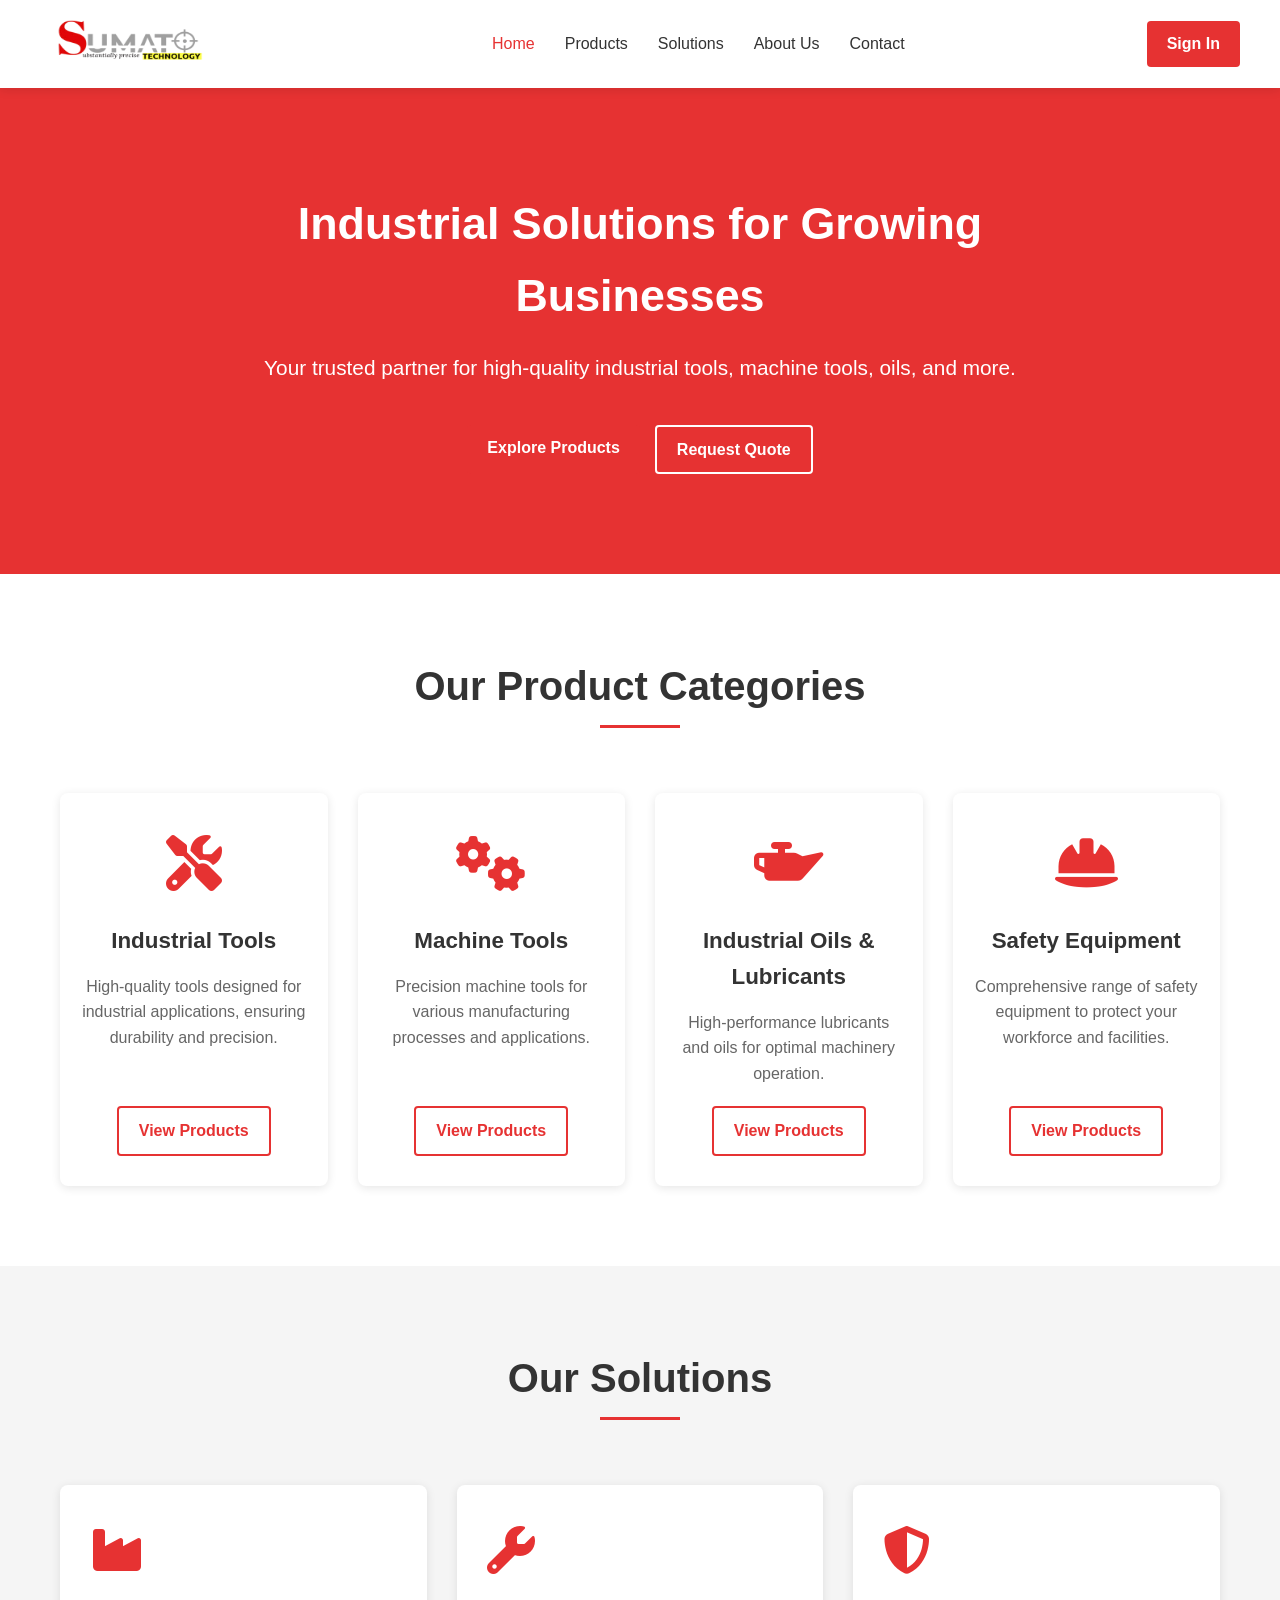
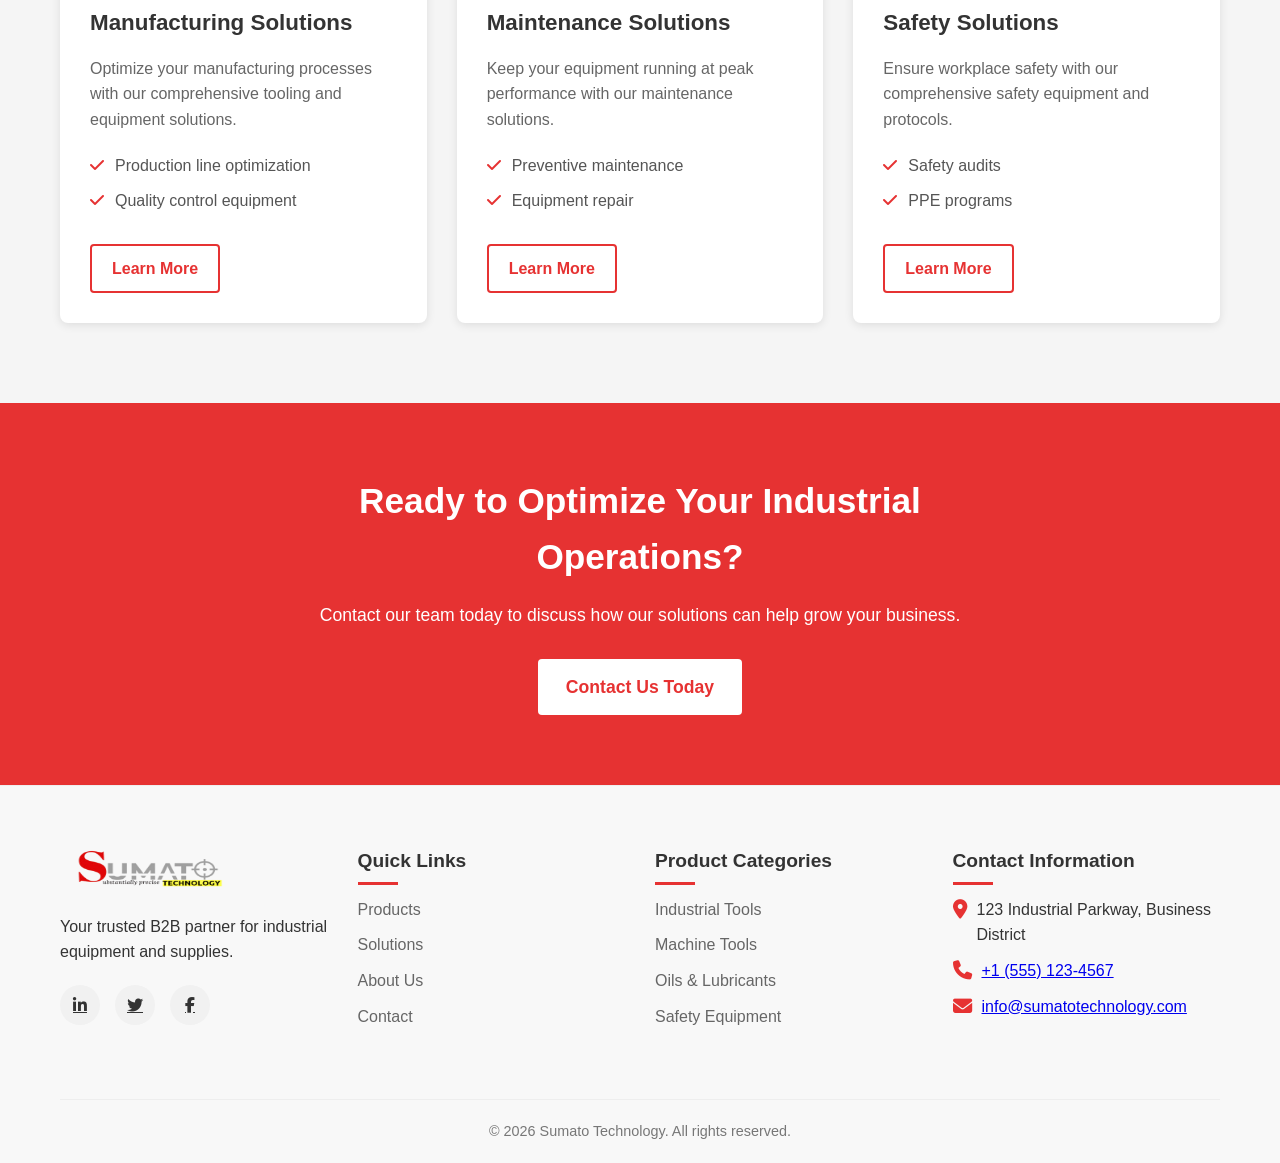
<file: index.html>
<!DOCTYPE html>
<html lang="en">
<head>
  <meta charset="UTF-8">
  <meta name="viewport" content="width=device-width, initial-scale=1.0">
  <meta http-equiv="X-UA-Compatible" content="IE=edge">
  <title>Sumato Technology - Industrial Solutions for Growing Businesses</title>
  <meta name="description" content="Your trusted partner for high-quality industrial tools, machine tools, oils, and more.">
  <meta name="theme-color" content="#e63232">
  <!-- Security headers -->
  <meta http-equiv="Content-Security-Policy" content="default-src 'self'; script-src 'self' 'unsafe-inline' 'unsafe-eval' https://www.gstatic.com https://apis.google.com; style-src 'self' 'unsafe-inline' https://fonts.googleapis.com https://cdnjs.cloudflare.com; font-src 'self' https://fonts.gstatic.com https://cdnjs.cloudflare.com; img-src 'self' data: https://www.gstatic.com https://*.googleapis.com; connect-src 'self' https://*.onrender.com https://*.netlify.app https://*.googleapis.com https://*.firebase.com https://*.firebaseio.com https://identitytoolkit.googleapis.com; frame-src 'self' https://www.google.com https://*.firebaseapp.com;">
  <meta http-equiv="X-Content-Type-Options" content="nosniff">
  <meta http-equiv="X-Frame-Options" content="DENY">
  <meta http-equiv="Referrer-Policy" content="strict-origin-when-cross-origin">
  <!-- Favicon -->
  <link rel="icon" type="image/x-icon" href="assets/favicon.ico">
  <link rel="apple-touch-icon" href="assets/apple-touch-icon.png">
  <!-- Google Fonts -->
  <link rel="preconnect" href="https://fonts.googleapis.com">
  <link rel="preconnect" href="https://fonts.gstatic.com" crossorigin>
  <link href="https://fonts.googleapis.com/css2?family=Roboto:wght@300;400;500;700&display=swap" rel="stylesheet">
  <!-- Font Awesome Icons -->
  <link rel="stylesheet" href="https://cdnjs.cloudflare.com/ajax/libs/font-awesome/6.4.0/css/all.min.css" integrity="sha512-iecdLmaskl7CVkqkXNQ/ZH/XLlvWZOJyj7Yy7tcenmpD1ypASozpmT/E0iPtmFIB46ZmdtAc9eNBvH0H/ZpiBw==" crossorigin="anonymous" referrerpolicy="no-referrer">
  <!-- CSS Files -->
  <link rel="stylesheet" href="css/common.css">
  <link rel="stylesheet" href="css/home.css">
</head>
<body>
  <!-- Header -->
  <header>
    <div class="container header-container">
      <div class="logo">
        <a href="index.html">
          <img src="assets/logo.png" alt="Sumato Technology Logo" width="180" height="50">
        </a>
      </div>
      
      <nav aria-label="Main navigation">
        <ul>
          <li><a href="index.html" class="active" aria-current="page">Home</a></li>
          <li><a href="products.html">Products</a></li>
          <li><a href="solutions.html">Solutions</a></li>
          <li><a href="about.html">About Us</a></li>
          <li><a href="contact.html">Contact</a></li>
        </ul>
      </nav>
      
      <a href="login.html" class="btn btn-primary">Sign In</a>
      
      <!-- Mobile Menu Toggle Button (Hidden on Desktop) -->
      <button class="mobile-menu-toggle" aria-label="Toggle mobile menu" aria-expanded="false" aria-controls="mobile-menu">
        <span></span>
        <span></span>
        <span></span>
      </button>
    </div>
    
    <!-- Mobile Menu (Hidden by Default) -->
    <div class="mobile-menu" id="mobile-menu" aria-labelledby="mobile-menu-toggle">
      <ul>
        <li><a href="index.html" class="active" aria-current="page">Home</a></li>
        <li><a href="products.html">Products</a></li>
        <li><a href="solutions.html">Solutions</a></li>
        <li><a href="about.html">About Us</a></li>
        <li><a href="contact.html">Contact</a></li>
        <li><a href="login.html" class="mobile-sign-in">Sign In</a></li>
      </ul>
    </div>
  </header>

  <!-- Hero Section -->
  <section class="home-hero">
    <div class="container">
      <div class="home-hero-content">
        <h1 class="animate-on-scroll">Industrial Solutions for Growing Businesses</h1>
        <p class="animate-on-scroll">Your trusted partner for high-quality industrial tools, machine tools, oils, and more.</p>
        <div class="hero-buttons animate-on-scroll">
          <a href="products.html" class="btn btn-primary">Explore Products</a>
          <a href="contact.html" class="btn btn-outline">Request Quote</a>
        </div>
      </div>
    </div>
  </section>

  <!-- Product Categories Section -->
  <section class="product-categories">
    <div class="container">
      <div class="section-header">
        <h2>Our Product Categories</h2>
      </div>
      
      <div class="categories-grid">
        <div class="category-card animate-on-scroll">
          <div class="category-icon">
            <i class="fas fa-tools"></i>
          </div>
          <h3>Industrial Tools</h3>
          <p>High-quality tools designed for industrial applications, ensuring durability and precision.</p>
          <a href="products.html#industrial-tools" class="btn btn-outline">View Products</a>
        </div>
        
        <div class="category-card animate-on-scroll">
          <div class="category-icon">
            <i class="fas fa-cogs"></i>
          </div>
          <h3>Machine Tools</h3>
          <p>Precision machine tools for various manufacturing processes and applications.</p>
          <a href="products.html#machine-tools" class="btn btn-outline">View Products</a>
        </div>
        
        <div class="category-card animate-on-scroll">
          <div class="category-icon">
            <i class="fas fa-oil-can"></i>
          </div>
          <h3>Industrial Oils & Lubricants</h3>
          <p>High-performance lubricants and oils for optimal machinery operation.</p>
          <a href="products.html#industrial-oils" class="btn btn-outline">View Products</a>
        </div>
        
        <div class="category-card animate-on-scroll">
          <div class="category-icon">
            <i class="fas fa-hard-hat"></i>
          </div>
          <h3>Safety Equipment</h3>
          <p>Comprehensive range of safety equipment to protect your workforce and facilities.</p>
          <a href="products.html#safety-equipment" class="btn btn-outline">View Products</a>
        </div>
      </div>
    </div>
  </section>

  <!-- Solutions Section -->
  <section class="solutions-section">
    <div class="container">
      <div class="section-header">
        <h2>Our Solutions</h2>
      </div>
      
      <div class="solutions-grid">
        <div class="solution-card animate-on-scroll">
          <div class="solution-icon">
            <i class="fas fa-industry"></i>
          </div>
          <h3>Manufacturing Solutions</h3>
          <p>Optimize your manufacturing processes with our comprehensive tooling and equipment solutions.</p>
          <ul class="solution-features">
            <li>Production line optimization</li>
            <li>Quality control equipment</li>
          </ul>
          <a href="solutions.html#manufacturing" class="btn btn-outline">Learn More</a>
        </div>
        
        <div class="solution-card animate-on-scroll">
          <div class="solution-icon">
            <i class="fas fa-wrench"></i>
          </div>
          <h3>Maintenance Solutions</h3>
          <p>Keep your equipment running at peak performance with our maintenance solutions.</p>
          <ul class="solution-features">
            <li>Preventive maintenance</li>
            <li>Equipment repair</li>
          </ul>
          <a href="solutions.html#maintenance" class="btn btn-outline">Learn More</a>
        </div>
        
        <div class="solution-card animate-on-scroll">
          <div class="solution-icon">
            <i class="fas fa-shield-alt"></i>
          </div>
          <h3>Safety Solutions</h3>
          <p>Ensure workplace safety with our comprehensive safety equipment and protocols.</p>
          <ul class="solution-features">
            <li>Safety audits</li>
            <li>PPE programs</li>
          </ul>
          <a href="solutions.html#safety" class="btn btn-outline">Learn More</a>
        </div>
      </div>
    </div>
  </section>

  <!-- Call to Action Section -->
  <section class="cta-section">
    <div class="container">
      <div class="cta-content">
        <h2>Ready to Optimize Your Industrial Operations?</h2>
        <p>Contact our team today to discuss how our solutions can help grow your business.</p>
        <a href="contact.html" class="cta-button">Contact Us Today</a>
      </div>
    </div>
  </section>

  <!-- Footer -->
  <footer>
    <div class="container">
      <div class="footer-container">
        <div class="footer-logo">
          <img src="assets/logo.png" alt="Sumato Technology Logo" width="180" height="50">
          <p>Your trusted B2B partner for industrial equipment and supplies.</p>
          <div class="social-icons">
            <a href="#" aria-label="LinkedIn"><i class="fab fa-linkedin-in" aria-hidden="true"></i></a>
            <a href="#" aria-label="Twitter"><i class="fab fa-twitter" aria-hidden="true"></i></a>
            <a href="#" aria-label="Facebook"><i class="fab fa-facebook-f" aria-hidden="true"></i></a>
          </div>
        </div>
        
        <div class="footer-columns">
          <h3>Quick Links</h3>
          <ul>
            <li><a href="products.html">Products</a></li>
            <li><a href="solutions.html">Solutions</a></li>
            <li><a href="about.html">About Us</a></li>
            <li><a href="contact.html">Contact</a></li>
          </ul>
        </div>
        
        <div class="footer-columns">
          <h3>Product Categories</h3>
          <ul>
            <li><a href="products.html#industrial-tools">Industrial Tools</a></li>
            <li><a href="products.html#machine-tools">Machine Tools</a></li>
            <li><a href="products.html#oils-lubricants">Oils & Lubricants</a></li>
            <li><a href="products.html#safety-equipment">Safety Equipment</a></li>
          </ul>
        </div>
        
        <div class="footer-columns">
          <h3>Contact Information</h3>
          <div class="contact-info">
            <i class="fas fa-map-marker-alt" aria-hidden="true"></i>
            <p>123 Industrial Parkway, Business District</p>
          </div>
          <div class="contact-info">
            <i class="fas fa-phone" aria-hidden="true"></i>
            <p><a href="tel:+15551234567">+1 (555) 123-4567</a></p>
          </div>
          <div class="contact-info">
            <i class="fas fa-envelope" aria-hidden="true"></i>
            <p><a href="mailto:info@sumatotechnology.com">info@sumatotechnology.com</a></p>
          </div>
        </div>
      </div>
      
      <div class="copyright">
        <p>&copy; <span id="currentYear">2023</span> Sumato Technology. All rights reserved.</p>
      </div>
    </div>
  </footer>

  <!-- JavaScript Files -->
  <script src="js/config.js" defer></script>
  <script src="js/api.js" defer></script>
  <script src="js/main.js" defer></script>
  <script src="js/test-connection.js" defer></script>
  <script>
    // Update copyright year
    document.getElementById('currentYear').textContent = new Date().getFullYear();
  </script>
</body>
</html>
</file>
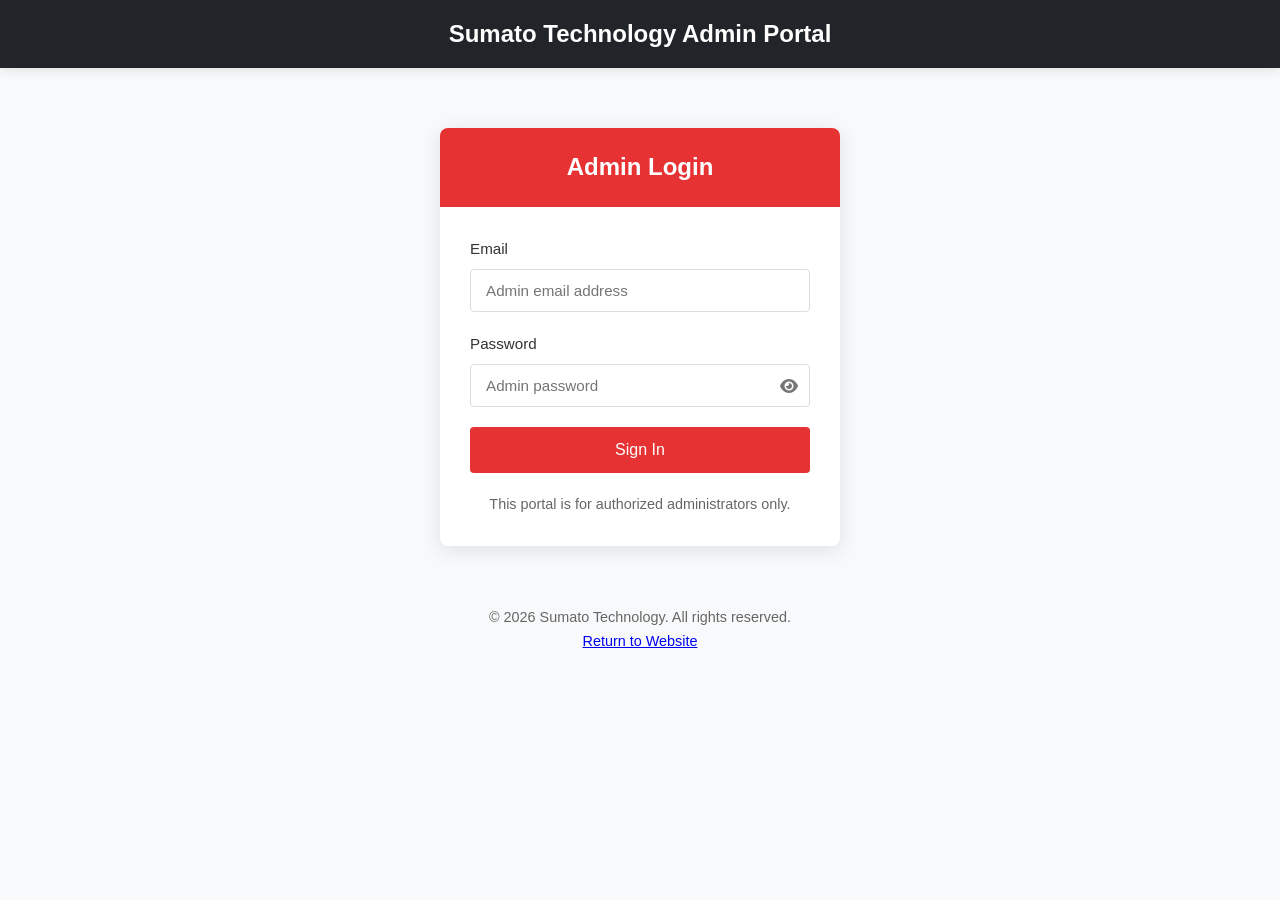
<file: admin-login.html>
<!DOCTYPE html>
<html lang="en">
<head>
  <meta charset="UTF-8">
  <meta name="viewport" content="width=device-width, initial-scale=1.0">
  <meta http-equiv="X-UA-Compatible" content="IE=edge">
  <title>Admin Login - Sumato Technology</title>
  <meta name="description" content="Admin login for Sumato Technology.">
  <meta name="theme-color" content="#e63232">
  <!-- Security headers -->
  <meta http-equiv="Content-Security-Policy" content="default-src 'self'; script-src 'self' 'unsafe-inline' 'unsafe-eval' https://www.gstatic.com https://apis.google.com; style-src 'self' 'unsafe-inline' https://fonts.googleapis.com https://cdnjs.cloudflare.com; font-src 'self' https://fonts.gstatic.com https://cdnjs.cloudflare.com; img-src 'self' data: https://www.gstatic.com https://*.googleapis.com; connect-src 'self' https://*.onrender.com https://*.netlify.app https://*.googleapis.com https://*.firebase.com https://*.firebaseio.com https://identitytoolkit.googleapis.com; frame-src 'self' https://www.google.com https://*.firebaseapp.com;">
  <meta http-equiv="X-Content-Type-Options" content="nosniff">
  <meta http-equiv="X-Frame-Options" content="DENY">
  <meta http-equiv="Referrer-Policy" content="strict-origin-when-cross-origin">
  <!-- Favicon -->
  <link rel="icon" type="image/x-icon" href="assets/favicon.ico">
  <link rel="apple-touch-icon" href="assets/apple-touch-icon.png">
  <!-- Google Fonts -->
  <link rel="preconnect" href="https://fonts.googleapis.com">
  <link rel="preconnect" href="https://fonts.gstatic.com" crossorigin>
  <link href="https://fonts.googleapis.com/css2?family=Roboto:wght@300;400;500;700&display=swap" rel="stylesheet">
  <!-- Font Awesome Icons -->
  <link rel="stylesheet" href="https://cdnjs.cloudflare.com/ajax/libs/font-awesome/6.4.0/css/all.min.css" integrity="sha512-iecdLmaskl7CVkqkXNQ/ZH/XLlvWZOJyj7Yy7tcenmpD1ypASozpmT/E0iPtmFIB46ZmdtAc9eNBvH0H/ZpiBw==" crossorigin="anonymous" referrerpolicy="no-referrer">
  <!-- CSS Files -->
  <link rel="stylesheet" href="css/common.css">
  <link rel="stylesheet" href="css/auth.css">
  <style>
    /* Admin login specific styles */
    .admin-login {
      background-color: #F8F9FA;
    }
    
    .admin-header {
      background-color: #212529;
      padding: 15px 0;
      text-align: center;
    }
    
    .admin-header h1 {
      color: white;
      margin: 0;
      font-size: 1.5rem;
    }
    
    .admin-container {
      max-width: 400px;
      margin: 60px auto;
      background-color: white;
      box-shadow: 0 4px 20px rgba(0,0,0,0.1);
      border-radius: 8px;
      overflow: hidden;
    }
    
    .admin-form-header {
      background-color: #e63232;
      color: white;
      padding: 20px;
      text-align: center;
    }
    
    .admin-form-header h2 {
      margin: 0;
      font-size: 1.5rem;
    }
    
    .admin-form {
      padding: 30px;
    }
    
    .admin-note {
      margin-top: 20px;
      text-align: center;
      font-size: 0.9rem;
      color: #666;
    }
    
    .admin-footer {
      text-align: center;
      margin-top: 40px;
      margin-bottom: 40px;
      font-size: 0.9rem;
      color: #666;
    }
  </style>
</head>
<body class="admin-login">
  <header class="admin-header">
    <div class="container">
      <h1>Sumato Technology Admin Portal</h1>
    </div>
  </header>

  <div class="admin-container">
    <div class="admin-form-header">
      <h2>Admin Login</h2>
    </div>
    
    <div class="admin-form">
      <form id="admin-login-form">
        <div class="form-group">
          <label for="email" class="form-label">Email</label>
          <input type="email" id="email" name="email" class="form-control" required placeholder="Admin email address" autocomplete="email" aria-describedby="email-validation">
          <div id="email-validation" class="validation-message" aria-live="polite"></div>
        </div>
        
        <div class="form-group">
          <label for="password" class="form-label">Password</label>
          <div class="password-input-wrapper">
            <input type="password" id="password" name="password" class="form-control" required placeholder="Admin password" autocomplete="current-password" aria-describedby="password-validation">
            <button type="button" id="toggle-password" class="toggle-password" aria-label="Toggle password visibility">
              <i class="fas fa-eye" aria-hidden="true"></i>
            </button>
          </div>
          <div id="password-validation" class="validation-message" aria-live="polite"></div>
        </div>
        
        <button type="submit" class="auth-submit">Sign In</button>
      </form>
      
      <div class="admin-note">
        <p>This portal is for authorized administrators only.</p>
      </div>
    </div>
  </div>
  
  <div class="admin-footer">
    <p>&copy; <span id="currentYear">2023</span> Sumato Technology. All rights reserved.</p>
    <p><a href="index.html">Return to Website</a></p>
  </div>

  <!-- JavaScript Files -->
  <script src="js/config.js" defer></script>
  <script src="js/api.js" defer></script>
  <script>
    // Update copyright year
    document.getElementById('currentYear').textContent = new Date().getFullYear();
    
    // Setup password toggle
    document.addEventListener('DOMContentLoaded', function() {
      const togglePassword = document.getElementById('toggle-password');
      const passwordInput = document.getElementById('password');
      
      if (togglePassword && passwordInput) {
        togglePassword.addEventListener('click', function() {
          const type = passwordInput.getAttribute('type') === 'password' ? 'text' : 'password';
          passwordInput.setAttribute('type', type);
          
          // Update icon
          const icon = togglePassword.querySelector('i');
          icon.classList.toggle('fa-eye');
          icon.classList.toggle('fa-eye-slash');
        });
      }
      
      // Handle form submission
      const adminLoginForm = document.getElementById('admin-login-form');
      
      if (adminLoginForm) {
        adminLoginForm.addEventListener('submit', async function(event) {
          event.preventDefault();
          
          try {
            // Get form data
            const email = document.getElementById('email').value;
            const password = document.getElementById('password').value;
            
            // Validate email
            if (!validateEmail(email)) {
              showValidationMessage('email-validation', 'Please enter a valid email address');
              return;
            }
            
            // Validate password
            if (!password) {
              showValidationMessage('password-validation', 'Password is required');
              return;
            }
            
            // Show loading state
            const submitButton = adminLoginForm.querySelector('button[type="submit"]');
            const originalText = submitButton.textContent;
            submitButton.textContent = 'Signing In...';
            submitButton.disabled = true;
            
            // Call admin login API
            try {
              const response = await adminAPI.login({ email, password });
              
              if (response.success) {
                // Store admin token
                localStorage.setItem('adminToken', response.token);
                
                // Show success message
                showMessage('Login successful! Redirecting to admin dashboard...', 'success');
                
                // Redirect to admin dashboard
                setTimeout(() => {
                  window.location.href = 'admin-dashboard.html';
                }, 1500);
              } else {
                throw new Error(response.message || 'Login failed');
              }
            } catch (error) {
              console.error('Admin login error:', error);
              showMessage(error.message || 'Invalid credentials', 'error');
              submitButton.textContent = originalText;
              submitButton.disabled = false;
            }
          } catch (error) {
            console.error('Form submission error:', error);
            showMessage('An unexpected error occurred', 'error');
          }
        });
      }
    });
    
    // Email validation
    function validateEmail(email) {
      const emailRegex = /^[^\s@]+@[^\s@]+\.[^\s@]+$/;
      return emailRegex.test(email);
    }
    
    // Show validation message
    function showValidationMessage(elementId, message) {
      const element = document.getElementById(elementId);
      if (element) {
        element.textContent = message;
        element.classList.add('error');
      }
    }
    
    // Show message
    function showMessage(message, type = 'info') {
      // Create message element if it doesn't exist
      let messageElement = document.querySelector('.message-container');
      
      if (!messageElement) {
        messageElement = document.createElement('div');
        messageElement.className = 'message-container';
        document.body.appendChild(messageElement);
      }
      
      // Create the message
      const messageItem = document.createElement('div');
      messageItem.className = `message ${type}`;
      messageItem.textContent = message;
      
      // Add close button
      const closeButton = document.createElement('button');
      closeButton.className = 'message-close';
      closeButton.innerHTML = '&times;';
      closeButton.addEventListener('click', function() {
        messageItem.remove();
      });
      
      messageItem.appendChild(closeButton);
      messageElement.appendChild(messageItem);
      
      // Auto-remove after a delay
      setTimeout(() => {
        messageItem.classList.add('fade-out');
        setTimeout(() => {
          messageItem.remove();
        }, 300);
      }, 5000);
    }
  </script>
</body>
</html>
</file>
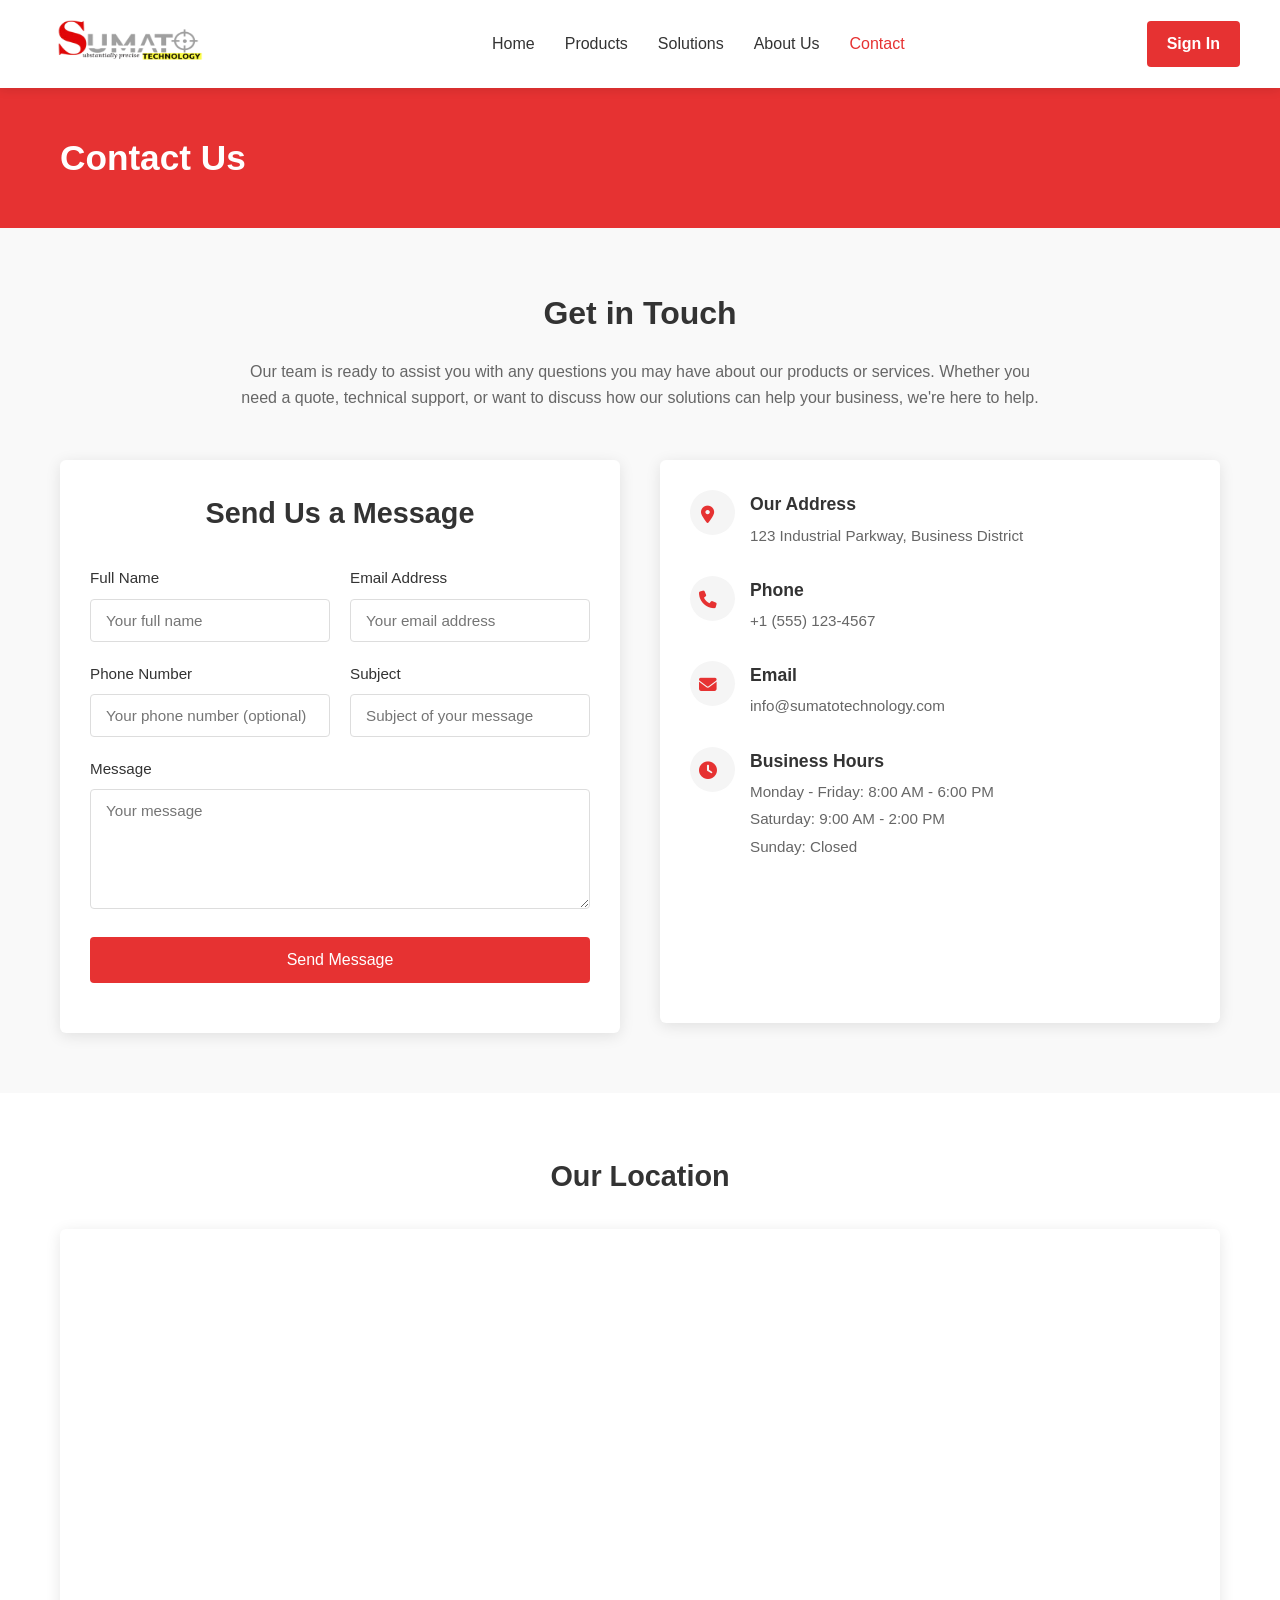
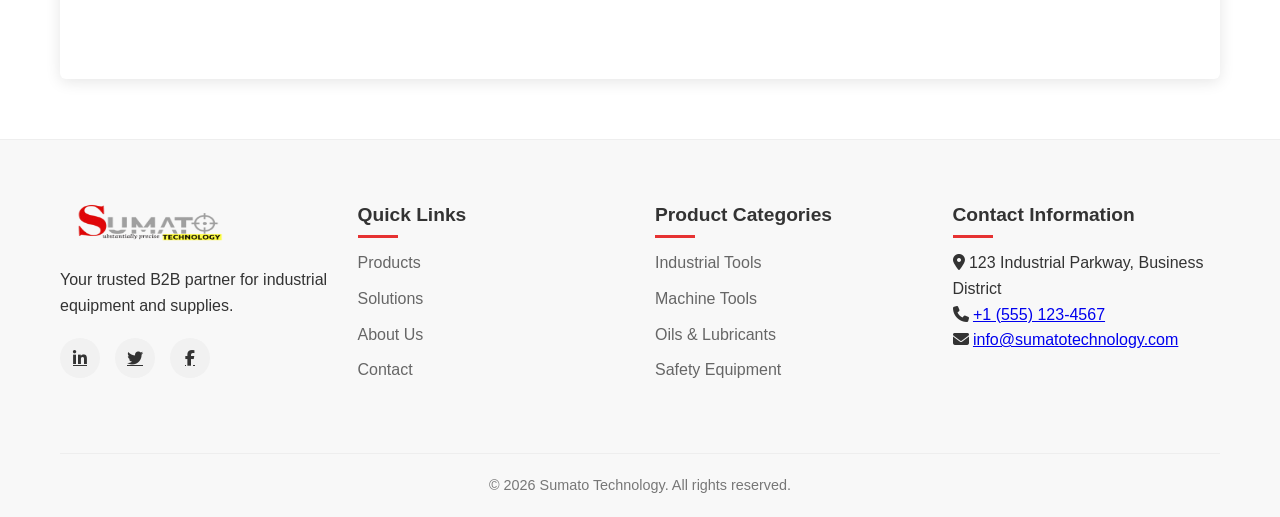
<file: contact.html>
<!DOCTYPE html>
<html lang="en">
<head>
  <meta charset="UTF-8">
  <meta name="viewport" content="width=device-width, initial-scale=1.0">
  <meta http-equiv="X-UA-Compatible" content="IE=edge">
  <meta name="description" content="Get in touch with our team for inquiries, quotes, or support. We'd love to hear from you!">
  <meta name="theme-color" content="#e63232">
  <!-- Security headers -->
  <meta http-equiv="Content-Security-Policy" content="default-src 'self'; script-src 'self' 'unsafe-inline' 'unsafe-eval' https://www.gstatic.com https://apis.google.com; style-src 'self' 'unsafe-inline' https://fonts.googleapis.com https://cdnjs.cloudflare.com; font-src 'self' https://fonts.gstatic.com https://cdnjs.cloudflare.com; img-src 'self' data: https://www.gstatic.com https://*.googleapis.com; connect-src 'self' https://*.onrender.com https://*.netlify.app https://*.googleapis.com https://*.firebase.com https://*.firebaseio.com https://identitytoolkit.googleapis.com; frame-src 'self' https://www.google.com https://*.firebaseapp.com;">
  <meta http-equiv="X-Content-Type-Options" content="nosniff">
  <meta http-equiv="X-Frame-Options" content="DENY">
  <meta http-equiv="Referrer-Policy" content="strict-origin-when-cross-origin">
  <title>Contact Us - Sumato Technology</title>
  <!-- Favicon -->
  <link rel="icon" type="image/x-icon" href="assets/favicon.ico">
  <link rel="apple-touch-icon" href="assets/apple-touch-icon.png">
  <!-- Google Fonts -->
  <link rel="preconnect" href="https://fonts.googleapis.com">
  <link rel="preconnect" href="https://fonts.gstatic.com" crossorigin>
  <link href="https://fonts.googleapis.com/css2?family=Roboto:wght@300;400;500;700&display=swap" rel="stylesheet">
  <!-- Font Awesome Icons -->
  <link rel="stylesheet" href="https://cdnjs.cloudflare.com/ajax/libs/font-awesome/6.4.0/css/all.min.css" integrity="sha512-iecdLmaskl7CVkqkXNQ/ZH/XLlvWZOJyj7Yy7tcenmpD1ypASozpmT/E0iPtmFIB46ZmdtAc9eNBvH0H/ZpiBw==" crossorigin="anonymous" referrerpolicy="no-referrer">
  <!-- CSS Files -->
  <link rel="stylesheet" href="css/common.css">
  <link rel="stylesheet" href="css/contact.css">
</head>
<body>
  <!-- Header -->
  <header>
    <div class="container header-container">
      <div class="logo">
        <a href="index.html">
          <img src="assets/logo.png" alt="Sumato Technology Logo" width="180" height="50">
        </a>
      </div>
      
      <nav aria-label="Main navigation">
        <ul>
          <li><a href="index.html">Home</a></li>
          <li><a href="products.html">Products</a></li>
          <li><a href="solutions.html">Solutions</a></li>
          <li><a href="about.html">About Us</a></li>
          <li><a href="contact.html" class="active" aria-current="page">Contact</a></li>
        </ul>
      </nav>
      
      <a href="login.html" class="btn btn-primary">Sign In</a>
      
      <!-- Mobile Menu Toggle Button (Hidden on Desktop) -->
      <button class="mobile-menu-toggle" aria-label="Toggle mobile menu" aria-expanded="false" aria-controls="mobile-menu">
        <span></span>
        <span></span>
        <span></span>
      </button>
    </div>
    
    <!-- Mobile Menu (Hidden by Default) -->
    <div class="mobile-menu" id="mobile-menu" aria-labelledby="mobile-menu-toggle">
      <ul>
        <li><a href="index.html">Home</a></li>
        <li><a href="products.html">Products</a></li>
        <li><a href="solutions.html">Solutions</a></li>
        <li><a href="about.html">About Us</a></li>
        <li><a href="contact.html" class="active" aria-current="page">Contact</a></li>
        <li><a href="login.html" class="mobile-sign-in">Sign In</a></li>
      </ul>
    </div>
  </header>

  <!-- Hero Section -->
  <section class="hero-section">
    <div class="container">
      <h1>Contact Us</h1>
    </div>
  </section>

  <!-- Contact Section -->
  <section class="contact-section">
    <div class="container">
      <!-- Top Section: Get in Touch -->
      <div class="top-intro">
        <h2>Get in Touch</h2>
        <p>Our team is ready to assist you with any questions you may have about our products or services. Whether you need a quote, technical support, or want to discuss how our solutions can help your business, we're here to help.</p>
      </div>
      
      <div class="contact-wrapper">
        <!-- Left Column: Contact Form -->
        <div class="contact-form-wrap">
          <h2>Send Us a Message</h2>
          <form id="contact-form" autocomplete="on" novalidate>
            <div class="form-row">
              <div class="form-group">
                <label for="fullName">Full Name</label>
                <input type="text" id="fullName" name="fullName" required placeholder="Your full name" autocomplete="name">
              </div>
              
              <div class="form-group">
                <label for="email">Email Address</label>
                <input type="email" id="email" name="email" required placeholder="Your email address" autocomplete="email">
              </div>
            </div>
            
            <div class="form-row">
              <div class="form-group">
                <label for="phone">Phone Number</label>
                <input type="tel" id="phone" name="phone" placeholder="Your phone number (optional)" autocomplete="tel">
              </div>
              
              <div class="form-group">
                <label for="subject">Subject</label>
                <input type="text" id="subject" name="subject" required placeholder="Subject of your message">
              </div>
            </div>
            
            <div class="form-group">
              <label for="message">Message</label>
              <textarea id="message" name="message" rows="5" required placeholder="Your message"></textarea>
            </div>
            
            <div class="form-group">
              <input type="hidden" name="contactToken" value="<?php echo bin2hex(random_bytes(32)); ?>">
              <button type="submit" class="send-message-btn">Send Message</button>
            </div>
          </form>
        </div>
        
        <!-- Right Column: Address Details -->
        <div class="contact-info">
          <div class="contact-details">
            <div class="detail-item">
              <div class="detail-icon">
                <i class="fas fa-map-marker-alt" aria-hidden="true"></i>
              </div>
              <div class="detail-content">
                <h3>Our Address</h3>
                <p>123 Industrial Parkway, Business District</p>
              </div>
            </div>
            
            <div class="detail-item">
              <div class="detail-icon">
                <i class="fas fa-phone" aria-hidden="true"></i>
              </div>
              <div class="detail-content">
                <h3>Phone</h3>
                <p><a href="tel:+15551234567">+1 (555) 123-4567</a></p>
              </div>
            </div>
            
            <div class="detail-item">
              <div class="detail-icon">
                <i class="fas fa-envelope" aria-hidden="true"></i>
              </div>
              <div class="detail-content">
                <h3>Email</h3>
                <p><a href="mailto:info@sumatotechnology.com">info@sumatotechnology.com</a></p>
              </div>
            </div>
            
            <div class="detail-item">
              <div class="detail-icon">
                <i class="fas fa-clock" aria-hidden="true"></i>
              </div>
              <div class="detail-content">
                <h3>Business Hours</h3>
                <p>Monday - Friday: 8:00 AM - 6:00 PM</p>
                <p>Saturday: 9:00 AM - 2:00 PM</p>
                <p>Sunday: Closed</p>
              </div>
            </div>
          </div>
        </div>
      </div>
    </div>
  </section>

  <!-- Map Section -->
  <section class="map-section">
    <div class="container">
      <h2 class="section-title">Our Location</h2>
      <div class="map-container">
        <!-- Placeholder for map iframe - In a real implementation, you would replace this with an actual map embed -->
        <iframe src="https://www.google.com/maps/embed?pb=!1m18!1m12!1m3!1d3963.952912260219!2d3.375295414770757!3d6.5276300952531825!2m3!1f0!2f0!3f0!3m2!1i1024!2i768!4f13.1!3m3!1m2!1s0x0%3A0x0!2zNsKwMzEnMzkuNSJOIDPCsDIyJzMxLjEiRQ!5e0!3m2!1sen!2sng!4v1620825468105!5m2!1sen!2sng" style="border:0;" allowfullscreen="" loading="lazy" title="Google Maps location of Sumato Technology" referrerpolicy="no-referrer-when-downgrade"></iframe>
      </div>
    </div>
  </section>

  <!-- Footer -->
  <footer>
    <div class="container">
      <div class="footer-container">
        <div class="footer-logo">
          <img src="assets/logo.png" alt="Sumato Technology Logo" width="180" height="50">
          <p>Your trusted B2B partner for industrial equipment and supplies.</p>
          <div class="social-icons">
            <a href="#" aria-label="LinkedIn"><i class="fab fa-linkedin-in" aria-hidden="true"></i></a>
            <a href="#" aria-label="Twitter"><i class="fab fa-twitter" aria-hidden="true"></i></a>
            <a href="#" aria-label="Facebook"><i class="fab fa-facebook-f" aria-hidden="true"></i></a>
          </div>
        </div>
        
        <div class="footer-columns">
          <h3>Quick Links</h3>
          <ul>
            <li><a href="products.html">Products</a></li>
            <li><a href="solutions.html">Solutions</a></li>
            <li><a href="about.html">About Us</a></li>
            <li><a href="contact.html">Contact</a></li>
          </ul>
        </div>
        
        <div class="footer-columns">
          <h3>Product Categories</h3>
          <ul>
            <li><a href="products.html#industrial-tools">Industrial Tools</a></li>
            <li><a href="products.html#machine-tools">Machine Tools</a></li>
            <li><a href="products.html#oils-lubricants">Oils & Lubricants</a></li>
            <li><a href="products.html#safety-equipment">Safety Equipment</a></li>
          </ul>
        </div>
        
        <div class="footer-columns">
          <h3>Contact Information</h3>
          <p><i class="fas fa-map-marker-alt" aria-hidden="true"></i> 123 Industrial Parkway, Business District</p>
          <p><i class="fas fa-phone" aria-hidden="true"></i> <a href="tel:+15551234567">+1 (555) 123-4567</a></p>
          <p><i class="fas fa-envelope" aria-hidden="true"></i> <a href="mailto:info@sumatotechnology.com">info@sumatotechnology.com</a></p>
        </div>
      </div>
      
      <div class="copyright">
        <p>&copy; <span id="currentYear">2023</span> Sumato Technology. All rights reserved.</p>
      </div>
    </div>
  </footer>

  <!-- JavaScript Files -->
  <script src="js/main.js" defer></script>
  <script src="js/contact.js" defer></script>
  <script>
    // Update copyright year
    document.getElementById('currentYear').textContent = new Date().getFullYear();
  </script>
</body>
</html>
</file>
<file: css/common.css>
/* Common CSS for Sumato Technology Website */

:root {
  --primary-color: #e63232;
  --secondary-color: #ffffff;
  --text-color: #333333;
  --light-gray: #f5f5f5;
  --medium-gray: #eeeeee;
  --dark-gray: #999999;
  --shadow: 0 2px 10px rgba(0, 0, 0, 0.1);
  --transition: all 0.15s ease;
}

* {
  margin: 0;
  padding: 0;
  box-sizing: border-box;
  font-family: 'Roboto', Arial, sans-serif;
}

body {
  background-color: var(--secondary-color);
  color: var(--text-color);
  line-height: 1.6;
  opacity: 0;
  transition: opacity 0.15s ease;
  animation: fadeIn 0.2s forwards;
}

body.loaded {
  opacity: 1;
}

body.page-transition {
  opacity: 0;
  transition: opacity 0.15s;
}

.container {
  width: 100%;
  max-width: 1200px;
  margin: 0 auto;
  padding: 0 20px;
}

/* Header */
header {
  background-color: var(--secondary-color);
  box-shadow: var(--shadow);
  position: sticky;
  top: 0;
  z-index: 100;
  width: 100%;
}

.header-container {
  display: flex;
  justify-content: space-between;
  align-items: center;
  padding: 15px 0;
}

.logo img {
  height: 50px;
}

/* Navigation */
nav ul {
  display: flex;
  list-style: none;
}

nav ul li {
  margin-left: 30px;
}

nav ul li a {
  text-decoration: none;
  color: var(--text-color);
  font-weight: 500;
  transition: var(--transition);
  padding: 5px 0;
  position: relative;
}

nav ul li a:hover {
  color: var(--primary-color);
}

nav ul li a.active {
  color: var(--primary-color);
}

/* Remove underline animation for active nav items */
nav ul li a.active::after {
  display: none;
}

/* Buttons */
.btn {
  display: inline-block;
  padding: 10px 20px;
  border-radius: 4px;
  text-decoration: none;
  font-weight: 600;
  transition: var(--transition);
  cursor: pointer;
  border: none;
  position: relative;
  overflow: hidden;
}

/* Remove ripple animation effect */
.btn::after {
  display: none;
}

.btn:hover::after, .btn:focus::after {
  display: none;
}

.btn-primary {
  background-color: var(--primary-color);
  color: white;
}

.btn-primary:hover {
  background-color: #d42020;
}

.btn-primary.active {
  background-color: #d42020;
}

/* Standard outline button */
.btn-outline {
  background-color: transparent;
  color: var(--primary-color);
  border: 2px solid var(--primary-color);
}

.btn-outline:hover {
  background-color: var(--primary-color);
  color: white;
}

/* Special styling for buttons in hero section (with red background) */
.hero .btn-outline, 
.home-hero .btn-outline {
  background-color: transparent;
  color: white;
  border: 2px solid white;
}

.hero .btn-outline:hover,
.home-hero .btn-outline:hover {
  background-color: white;
  color: var(--primary-color);
}

/* Mobile Menu */
.mobile-menu-toggle {
  display: none;
  flex-direction: column;
  justify-content: space-between;
  width: 30px;
  height: 21px;
  background: transparent;
  border: none;
  cursor: pointer;
  padding: 0;
  z-index: 110;
}

.mobile-menu-toggle span {
  width: 100%;
  height: 3px;
  background-color: var(--text-color);
  transition: var(--transition);
}

.mobile-menu-toggle.active span:nth-child(1) {
  transform: translateY(9px) rotate(45deg);
}

.mobile-menu-toggle.active span:nth-child(2) {
  opacity: 0;
}

.mobile-menu-toggle.active span:nth-child(3) {
  transform: translateY(-9px) rotate(-45deg);
}

.mobile-menu {
  position: fixed;
  top: 0;
  left: 0;
  width: 100%;
  height: 100%;
  background-color: var(--secondary-color);
  z-index: 100;
  padding: 100px 20px 30px;
  transform: translateX(-100%);
  transition: transform 0.3s ease-in-out;
  overflow-y: auto;
}

.mobile-menu.active {
  transform: translateX(0);
}

.mobile-menu ul {
  list-style: none;
}

.mobile-menu ul li {
  margin-bottom: 20px;
}

.mobile-menu ul li a {
  display: block;
  font-size: 1.3rem;
  color: var(--text-color);
  text-decoration: none;
  padding: 10px 0;
  border-bottom: 1px solid #eee;
  transition: var(--transition);
}

.mobile-menu ul li a.active,
.mobile-menu ul li a:hover {
  color: var(--primary-color);
}

.mobile-sign-in {
  display: inline-block;
  margin-top: 20px;
  padding: 12px 20px;
  background-color: var(--primary-color);
  color: white !important;
  border-radius: 4px;
  text-align: center;
  border-bottom: none !important;
}

body.menu-open {
  overflow: hidden;
}

/* Hero Section */
.hero {
  background-color: var(--primary-color);
  color: white;
  padding: 80px 0;
  position: relative;
  overflow: hidden;
}

.hero-content {
  max-width: 700px;
  margin: 0 auto;
  text-align: center;
}

.hero-content h1 {
  font-size: 2.8rem;
  margin-bottom: 20px;
}

.hero-content p {
  font-size: 1.2rem;
  margin-bottom: 30px;
}

/* Section Headers */
.section-header {
  text-align: center;
  margin-bottom: 60px;
}

.section-header h2 {
  font-size: 2.5rem;
  color: var(--text-color);
  margin-bottom: 15px;
  position: relative;
  display: inline-block;
}

.section-header h2::after {
  content: '';
  position: absolute;
  bottom: -10px;
  left: 50%;
  transform: translateX(-50%);
  width: 80px;
  height: 3px;
  background-color: var(--primary-color);
}

/* Cards */
.card {
  background-color: white;
  border-radius: 8px;
  box-shadow: var(--shadow);
  overflow: hidden;
  transition: var(--transition);
}

/* Remove card hover animation */
.card:hover {
  transform: none;
  box-shadow: var(--shadow);
}

/* Footer */
footer {
  background-color: #f8f8f8;
  padding: 60px 0 20px;
  border-top: 1px solid #eee;
}

.footer-container {
  display: grid;
  grid-template-columns: repeat(4, 1fr);
  gap: 30px;
}

.footer-logo {
  grid-column: 1;
}

.footer-logo img {
  height: 45px;
  margin-bottom: 15px;
}

.footer-columns {
  margin-bottom: 20px;
}

.footer-columns h3 {
  color: var(--text-color);
  font-size: 1.2rem;
  margin-bottom: 20px;
  position: relative;
}

.footer-columns h3::after {
  content: '';
  position: absolute;
  bottom: -8px;
  left: 0;
  width: 40px;
  height: 3px;
  background-color: var(--primary-color);
}

.footer-columns ul {
  list-style: none;
}

.footer-columns ul li {
  margin-bottom: 10px;
}

.footer-columns ul li a {
  text-decoration: none;
  color: #666;
  transition: var(--transition);
}

.footer-columns ul li a:hover {
  color: var(--primary-color);
}

.contact-info {
  margin-bottom: 10px;
  display: flex;
  align-items: flex-start;
}

.contact-info i {
  color: var(--primary-color);
  margin-right: 10px;
  font-size: 1.2rem;
  margin-top: 3px;
}

.copyright {
  text-align: center;
  margin-top: 40px;
  padding-top: 20px;
  border-top: 1px solid #eee;
  color: #777;
  font-size: 0.9rem;
}

/* Social Icons */
.social-icons {
  display: flex;
  gap: 15px;
  margin-top: 20px;
}

.social-icons a {
  display: inline-flex;
  align-items: center;
  justify-content: center;
  width: 40px;
  height: 40px;
  border-radius: 50%;
  background-color: #f1f1f1;
  color: var(--text-color);
  transition: var(--transition);
}

.social-icons a:hover {
  background-color: var(--primary-color);
  color: white;
}

/* Animation Classes */
.animate-on-scroll {
  opacity: 0;
  transform: translateY(15px);
  transition: opacity 0.3s ease, transform 0.3s ease;
}

.animate-on-scroll.visible {
  opacity: 1;
  transform: translateY(0);
}

/* Lazy Loading */
.lazy-load {
  opacity: 0;
  transition: opacity 0.25s ease;
}

.lazy-load.loaded {
  opacity: 1;
}

/* Error Messages */
.error-message {
  color: var(--primary-color);
  font-size: 0.85rem;
  margin-top: 5px;
  animation: fadeIn 0.3s;
}

.form-control.invalid {
  border-color: var(--primary-color);
}

/* Message Alerts */
.message {
  padding: 15px;
  border-radius: 4px;
  margin-bottom: 15px;
  animation: fadeIn 0.2s ease;
}

.message.success {
  background-color: #e8f5e9;
  color: #2e7d32;
  border-left: 4px solid #2e7d32;
}

.message.error {
  background-color: #ffebee;
  color: #c62828;
  border-left: 4px solid #c62828;
}

.message.fade-out {
  animation: fadeOut 0.25s ease forwards;
}

@keyframes fadeIn {
  from { opacity: 0; transform: translateY(-5px); }
  to { opacity: 1; transform: translateY(0); }
}

@keyframes fadeOut {
  from { opacity: 1; transform: translateY(0); }
  to { opacity: 0; transform: translateY(-5px); }
}

/* Media Queries */
@media (max-width: 992px) {
  .mobile-menu-toggle {
    display: flex;
  }
  
  nav {
    display: none;
  }
  
  header .btn-primary {
    display: none;
  }
  
  .header-container {
    justify-content: space-between;
  }
  
  .footer-container {
    grid-template-columns: repeat(2, 1fr);
  }
  
  .footer-logo {
    grid-column: 1 / -1;
    text-align: center;
    margin-bottom: 30px;
  }
  
  .footer-logo .social-icons {
    justify-content: center;
  }
}

@media (max-width: 768px) {
  .hero-content h1 {
    font-size: 2.2rem;
  }
  
  .section-header h2 {
    font-size: 2rem;
  }
}

@media (max-width: 576px) {
  .header-container {
    padding: 15px 0;
  }
  
  .footer-container {
    grid-template-columns: 1fr;
  }
  
  .footer-logo {
    text-align: center;
  }
  
  .hero-content h1 {
    font-size: 1.8rem;
  }
  
  .btn {
    display: block;
    width: 100%;
    margin-bottom: 10px;
    text-align: center;
  }
  
  .hero-buttons {
    display: flex;
    flex-direction: column;
  }
}

/* Back to Top Button */
.back-to-top {
  position: fixed;
  bottom: 20px;
  right: 20px;
  width: 40px;
  height: 40px;
  background-color: var(--primary-color);
  color: white;
  border-radius: 50%;
  display: flex;
  align-items: center;
  justify-content: center;
  text-decoration: none;
  box-shadow: 0 2px 5px rgba(0, 0, 0, 0.1);
  opacity: 0;
  transform: translateY(20px);
  transition: opacity 0.15s, transform 0.15s;
  z-index: 99;
}

.back-to-top.visible {
  opacity: 1;
  transform: translateY(0);
}

.back-to-top:hover, .back-to-top:focus {
  background-color: #d12a2a;
  outline: none;
}

.back-to-top:focus {
  box-shadow: 0 0 0 3px rgba(230, 50, 50, 0.4);
}

/* Improved Focus Styles for Accessibility */
a:focus, button:focus, input:focus, textarea:focus, select:focus {
  outline: 2px solid rgba(230, 50, 50, 0.6);
  outline-offset: 2px;
}

/* Improve form element styling */
input, textarea, select, button {
  font-family: inherit;
}

/* Add smooth transitions to all interactive elements */
a, button, input, textarea, select {
  transition: all 0.2s ease;
}

/* Image optimization */
img {
  max-width: 100%;
  height: auto;
}

/* Add content-visibility for performance */
section {
  content-visibility: auto;
  contain-intrinsic-size: 1px 1000px;
}

/* Form Validation Visual Feedback */
input:invalid:not(:placeholder-shown), 
textarea:invalid:not(:placeholder-shown) {
  border-color: #e63232;
}

/* Improve link hover effects */
a:not(.btn) {
  position: relative;
}

/* Remove link hover underline animation */
a:not(.btn):not(.header-container a):not(.footer-container a):not(.mobile-menu a)::after {
  display: none;
}

a:not(.btn):not(.header-container a):not(.footer-container a):not(.mobile-menu a):hover::after {
  display: none;
}

/* Reduced motion preferences */
@media (prefers-reduced-motion: reduce) {
  * {
    animation-duration: 0.01ms !important;
    animation-iteration-count: 1 !important;
    transition-duration: 0.01ms !important;
    scroll-behavior: auto !important;
  }
  
  .back-to-top, body, a::after {
    transition: none !important;
  }
  
  .animate-on-scroll {
    opacity: 1 !important;
    transform: none !important;
  }
  
  /* Remove auth container hover animation */
  .auth-container:hover {
    transform: none;
    box-shadow: 0 8px 30px rgba(0, 0, 0, 0.08);
  }
}
</file>
<file: css/home.css>
/* Home Page Specific CSS */

/* Hero Section */
.home-hero {
  background-color: var(--primary-color);
  color: white;
  padding: 100px 0;
  position: relative;
}

.home-hero-content {
  text-align: center;
  max-width: 800px;
  margin: 0 auto;
}

.home-hero-content h1 {
  font-size: 2.8rem;
  margin-bottom: 20px;
}

.home-hero-content p {
  font-size: 1.3rem;
  margin-bottom: 40px;
}

.hero-buttons {
  display: flex;
  justify-content: center;
  gap: 15px;
}

/* Remove fadeInUp animations */
@keyframes fadeInUp {
  from {
    opacity: 0;
    transform: translateY(20px);
  }
  to {
    opacity: 1;
    transform: translateY(0);
  }
}

/* Ensure hero buttons are visible */
.home-hero .btn-outline {
  background-color: transparent;
  color: white;
  border: 2px solid white;
  font-weight: 600;
}

.home-hero .btn-outline:hover {
  background-color: white;
  color: var(--primary-color);
}

/* Product Categories Section */
.product-categories {
  padding: 80px 0;
  background-color: white;
}

.categories-grid {
  display: grid;
  grid-template-columns: repeat(auto-fit, minmax(250px, 1fr));
  gap: 30px;
  margin-top: 40px;
}

.category-card {
  background-color: white;
  border-radius: 8px;
  box-shadow: var(--shadow);
  padding: 30px 20px;
  text-align: center;
  transition: transform 0.3s ease, box-shadow 0.3s ease;
  height: 100%;
  display: flex;
  flex-direction: column;
}

.category-card:hover {
  transform: translateY(-8px);
  box-shadow: 0 15px 30px rgba(0, 0, 0, 0.1);
}

.category-icon {
  margin-bottom: 20px;
  height: 80px;
  display: flex;
  align-items: center;
  justify-content: center;
}

.category-icon i {
  font-size: 3.5rem;
  color: var(--primary-color);
  transition: transform 0.3s ease;
}

.category-card:hover .category-icon i {
  transform: scale(1.15);
}

.category-card h3 {
  font-size: 1.4rem;
  margin-bottom: 15px;
  color: var(--text-color);
}

.category-card p {
  color: #666;
  margin-bottom: 20px;
  flex-grow: 1;
}

.category-card .btn {
  margin-top: auto;
  align-self: center;
}

/* Solutions Section */
.solutions-section {
  padding: 80px 0;
  background-color: var(--light-gray);
}

.solutions-grid {
  display: grid;
  grid-template-columns: repeat(auto-fit, minmax(300px, 1fr));
  gap: 30px;
  margin-top: 40px;
}

.solution-card {
  background-color: white;
  border-radius: 8px;
  box-shadow: var(--shadow);
  padding: 30px;
  transition: transform 0.3s ease, box-shadow 0.3s ease;
  height: 100%;
  display: flex;
  flex-direction: column;
}

.solution-card:hover {
  transform: translateY(-8px);
  box-shadow: 0 15px 30px rgba(0, 0, 0, 0.1);
}

.solution-icon {
  margin-bottom: 20px;
  height: 70px;
  display: flex;
  align-items: center;
}

.solution-icon i {
  font-size: 3rem;
  color: var(--primary-color);
  transition: transform 0.3s ease;
}

.solution-card:hover .solution-icon i {
  transform: scale(1.15);
}

.solution-card h3 {
  font-size: 1.4rem;
  margin-bottom: 15px;
  color: var(--text-color);
}

.solution-card p {
  color: #666;
  margin-bottom: 20px;
}

.solution-features {
  list-style: none;
  margin-bottom: 20px;
  flex-grow: 1;
}

.solution-features li {
  margin-bottom: 10px;
  position: relative;
  padding-left: 25px;
  color: #555;
}

.solution-features li:before {
  content: '\f00c';
  font-family: 'Font Awesome 5 Free';
  font-weight: 900;
  color: var(--primary-color);
  position: absolute;
  left: 0;
}

.solution-card .btn {
  margin-top: auto;
  align-self: flex-start;
}

/* Call To Action Section */
.cta-section {
  background-color: var(--primary-color);
  color: white;
  padding: 70px 0;
  position: relative;
  overflow: hidden;
}

.cta-content {
  text-align: center;
  max-width: 700px;
  margin: 0 auto;
  position: relative;
  z-index: 1;
}

.cta-content h2 {
  font-size: 2.2rem;
  margin-bottom: 15px;
}

.cta-content p {
  font-size: 1.1rem;
  margin-bottom: 30px;
}

.cta-button {
  display: inline-block;
  background-color: white;
  color: var(--primary-color);
  padding: 14px 28px;
  border-radius: 4px;
  text-decoration: none;
  font-weight: 600;
  font-size: 1.1rem;
  transition: var(--transition);
}

.cta-button:hover {
  background-color: #f0f0f0;
  transform: translateY(-3px);
}

/* Responsive */
@media (max-width: 992px) {
  .home-hero {
    padding: 80px 0;
  }
  
  .home-hero-content h1 {
    font-size: 2.4rem;
  }
  
  .solution-card {
    padding: 25px;
  }
}

@media (max-width: 768px) {
  .home-hero-content h1 {
    font-size: 2.2rem;
  }
  
  .home-hero-content p {
    font-size: 1.1rem;
  }
  
  .product-categories,
  .solutions-section {
    padding: 60px 0;
  }
  
  .category-card,
  .solution-card {
    padding: 20px;
  }
  
  .cta-content h2 {
    font-size: 1.8rem;
  }
}

@media (max-width: 576px) {
  .home-hero {
    padding: 60px 0;
  }
  
  .home-hero-content h1 {
    font-size: 1.8rem;
  }
  
  .home-hero-content p {
    font-size: 1rem;
    margin-bottom: 30px;
  }
  
  .hero-buttons {
    flex-direction: column;
  }
  
  .category-card h3,
  .solution-card h3 {
    font-size: 1.3rem;
  }
  
  .cta-content h2 {
    font-size: 1.6rem;
  }
  
  .cta-button {
    padding: 12px 24px;
    font-size: 1rem;
  }
}
</file>
<file: css/auth.css>
/* Authentication Pages CSS (Login & Register) */

/* Auth Container */
.auth-page {
  display: flex;
  justify-content: center;
  align-items: center;
  min-height: calc(100vh - 70px - 350px); /* Adjust based on header and footer heights */
  padding: 60px 20px;
  background-color: #f9f9f9;
}

.auth-container {
  width: 100%;
  max-width: 480px;
  background-color: white;
  border-radius: 8px;
  box-shadow: 0 8px 30px rgba(0, 0, 0, 0.08);
  overflow: hidden;
  transition: none;
}

.auth-container:hover {
  transform: none;
  box-shadow: 0 8px 30px rgba(0, 0, 0, 0.08);
}

.auth-header {
  padding: 30px 20px;
  text-align: center;
  border-bottom: 1px solid #eee;
}

.auth-header img {
  max-width: 150px;
  margin-bottom: 20px;
}

.auth-title {
  font-size: 1.8rem;
  font-weight: 600;
  color: #333;
  margin: 0;
}

/* Auth Forms */
.auth-form {
  padding: 30px;
}

.form-group {
  margin-bottom: 20px;
}

.form-label {
  display: block;
  margin-bottom: 8px;
  font-weight: 500;
  color: #333;
  font-size: 0.95rem;
}

.form-control {
  display: block;
  width: 100%;
  padding: 12px 15px;
  border: 1px solid #ddd;
  border-radius: 4px;
  font-size: 0.95rem;
  transition: border-color 0.15s, box-shadow 0.15s;
}

.form-control:focus {
  border-color: #e63232;
  outline: none;
  box-shadow: 0 0 0 3px rgba(230, 50, 50, 0.1);
}

.form-control.invalid {
  border-color: #e63232;
}

/* Social Login */
.social-login {
  margin-bottom: 25px;
}

.social-login-title {
  position: relative;
  text-align: center;
  margin-bottom: 20px;
}

.social-login-title span {
  position: relative;
  display: inline-block;
  padding: 0 15px;
  background-color: white;
  font-size: 0.9rem;
  color: #666;
  z-index: 1;
}

.social-login-title::before {
  content: '';
  position: absolute;
  top: 50%;
  left: 0;
  width: 100%;
  height: 1px;
  background-color: #eee;
  z-index: 0;
}

.social-login-btn {
  display: flex;
  align-items: center;
  justify-content: center;
  width: 100%;
  padding: 12px 15px;
  background-color: #fff;
  border: 1px solid #ddd;
  border-radius: 4px;
  color: #333;
  font-weight: 500;
  text-decoration: none;
  transition: none;
}

.social-login-btn:hover, .social-login-btn:focus {
  background-color: #f5f5f5;
  border-color: #ccc;
  box-shadow: none;
}

.social-login-btn img {
  margin-right: 10px;
}

/* Divider */
.auth-divider {
  position: relative;
  text-align: center;
  margin: 25px 0;
}

.auth-divider span {
  position: relative;
  display: inline-block;
  padding: 0 15px;
  background-color: white;
  font-size: 0.9rem;
  color: #666;
  z-index: 1;
}

.auth-divider::before {
  content: '';
  position: absolute;
  top: 50%;
  left: 0;
  width: 100%;
  height: 1px;
  background-color: #eee;
  z-index: 0;
}

/* Submit Button */
.auth-submit {
  display: block;
  width: 100%;
  padding: 14px 20px;
  background-color: #e63232;
  color: white;
  font-size: 1rem;
  font-weight: 500;
  border: none;
  border-radius: 4px;
  cursor: pointer;
  transition: background-color 0.15s;
}

.auth-submit:hover, .auth-submit:focus {
  background-color: #d12a2a;
}

.auth-submit:active {
  transform: none;
}

/* Remember Me & Forgot Password */
.form-extras {
  display: flex;
  justify-content: space-between;
  align-items: center;
  margin-bottom: 25px;
}

.remember-me {
  display: flex;
  align-items: center;
}

.remember-me input[type="checkbox"] {
  margin-right: 8px;
  cursor: pointer;
}

.remember-me label {
  font-size: 0.9rem;
  color: #555;
  cursor: pointer;
}

.forgot-password {
  font-size: 0.9rem;
  color: #e63232;
  text-decoration: none;
  transition: color 0.15s;
}

.forgot-password:hover, .forgot-password:focus {
  color: #d12a2a;
  text-decoration: underline;
}

/* Auth Footer */
.auth-footer {
  padding: 20px 30px;
  text-align: center;
  background-color: #f9f9f9;
  border-top: 1px solid #eee;
}

.auth-footer p {
  font-size: 0.95rem;
  color: #555;
  margin-bottom: 15px;
}

.auth-footer a {
  color: #e63232;
  text-decoration: none;
  font-weight: 500;
  transition: color 0.15s;
}

.auth-footer a:hover, .auth-footer a:focus {
  color: #d12a2a;
}

/* Back to Home Link */
.back-to-home {
  display: block;
  text-align: center;
  margin-top: 20px;
  color: #666;
  text-decoration: none;
  font-size: 0.95rem;
  transition: var(--transition);
}

.back-to-home i {
  margin-right: 5px;
}

.back-to-home:hover {
  color: var(--primary-color);
}

/* Registration Form */
.register-fields {
  display: grid;
  grid-template-columns: 1fr 1fr;
  gap: 15px;
}

.register-fields .form-group:last-child {
  grid-column: span 2;
}

.password-requirements {
  font-size: 0.85rem;
  color: #777;
  margin-top: 8px;
}

/* Password Strength Indicator */
.password-strength {
  margin-top: 8px;
  font-size: 0.85rem;
  padding: 5px 10px;
  border-radius: 4px;
  display: inline-block;
}

.password-strength.weak {
  background-color: #ffebee;
  color: #c62828;
}

.password-strength.medium {
  background-color: #fff8e1;
  color: #ff8f00;
}

.password-strength.strong {
  background-color: #e8f5e9;
  color: #2e7d32;
}

/* Error Message */
.error-message {
  color: var(--primary-color);
  font-size: 0.85rem;
  margin-top: 5px;
}

/* Form Message */
.message {
  padding: 12px 15px;
  border-radius: 4px;
  margin-bottom: 20px;
  animation: fadeIn 0.3s ease;
}

.message.success {
  background-color: #e8f5e9;
  color: #2e7d32;
  border-left: 4px solid #2e7d32;
}

.message.error {
  background-color: #ffebee;
  color: #c62828;
  border-left: 4px solid #c62828;
}

@keyframes fadeIn {
  from { opacity: 0; transform: translateY(-10px); }
  to { opacity: 1; transform: translateY(0); }
}

/* Responsive */
@media (max-width: 576px) {
  .auth-container {
    max-width: 100%;
    margin: 0 15px;
  }
  
  .auth-title {
    font-size: 1.8rem;
  }
  
  .auth-form {
    padding: 20px;
  }
  
  .register-fields {
    grid-template-columns: 1fr;
  }
  
  .register-fields .form-group:last-child {
    grid-column: span 1;
  }
  
  .form-extras {
    flex-direction: column;
    align-items: flex-start;
  }
  
  .forgot-password {
    margin-top: 10px;
  }
}

/* Password Input and Toggle */
.password-input-wrapper {
  position: relative;
}

.toggle-password {
  position: absolute;
  top: 50%;
  right: 12px;
  transform: translateY(-50%);
  background: transparent;
  border: none;
  color: #777;
  cursor: pointer;
  padding: 0;
  font-size: 16px;
  display: flex;
  align-items: center;
  justify-content: center;
  z-index: 5;
  transition: none;
}

.toggle-password:hover, 
.toggle-password:focus {
  color: #e63232;
  outline: none;
}

.password-input-wrapper .form-control {
  padding-right: 40px;
}
</file>
<file: css/contact.css>
/* Contact Page Styles */

/* Hero Section */
.hero-section {
  background-color: #e63232;
  height: 140px;
  display: flex;
  align-items: center;
}

.hero-section h1 {
  color: white;
  font-size: 2.2rem;
  font-weight: 600;
  margin: 0;
}

/* Contact Section */
.contact-section {
  padding: 60px 0;
  background-color: #f9f9f9;
}

/* Top Introduction */
.top-intro {
  text-align: center;
  max-width: 800px;
  margin: 0 auto 50px;
}

.top-intro h2 {
  font-size: 2rem;
  font-weight: 600;
  color: #333;
  margin-bottom: 20px;
}

.top-intro p {
  color: #666;
  line-height: 1.6;
  font-size: 1rem;
}

.contact-wrapper {
  display: grid;
  grid-template-columns: 1fr 1fr;
  gap: 40px;
}

/* Contact Info (Right Column now) */
.contact-info {
  background-color: white;
  border-radius: 6px;
  box-shadow: 0 3px 15px rgba(0, 0, 0, 0.1);
  padding: 30px;
}

.contact-details {
  display: flex;
  flex-direction: column;
  gap: 25px;
}

.detail-item {
  display: flex;
  align-items: flex-start;
}

.detail-icon {
  width: 45px;
  height: 45px;
  border-radius: 50%;
  background-color: #f5f5f5;
  display: flex;
  align-items: center;
  justify-content: center;
  margin-right: 15px;
  color: #e63232;
  flex-shrink: 0;
}

.detail-icon i {
  font-size: 1.1rem;
}

.detail-content h3 {
  font-size: 1.1rem;
  font-weight: 600;
  color: #333;
  margin-bottom: 5px;
}

.detail-content p {
  color: #666;
  margin-bottom: 3px;
  font-size: 0.95rem;
}

.detail-content a {
  color: #666;
  text-decoration: none;
  transition: color 0.2s;
}

.detail-content a:hover {
  color: #e63232;
}

/* Contact Form (Left Column now) */
.contact-form-wrap {
  background-color: white;
  border-radius: 6px;
  box-shadow: 0 3px 15px rgba(0, 0, 0, 0.1);
  padding: 30px;
}

.contact-form-wrap h2 {
  font-size: 1.8rem;
  font-weight: 600;
  color: #333;
  margin-bottom: 30px;
  text-align: center;
}

#contact-form {
  width: 100%;
}

.form-row {
  display: flex;
  gap: 20px;
  margin-bottom: 20px;
}

.form-group {
  flex: 1;
  margin-bottom: 20px;
}

.form-row .form-group {
  margin-bottom: 0;
}

.form-group label {
  display: block;
  margin-bottom: 8px;
  font-weight: 500;
  color: #333;
  font-size: 0.95rem;
}

.form-group input,
.form-group textarea {
  width: 100%;
  padding: 12px 15px;
  border: 1px solid #ddd;
  border-radius: 4px;
  font-size: 0.95rem;
}

.form-group textarea {
  resize: vertical;
  min-height: 120px;
}

.form-group input:focus,
.form-group textarea:focus {
  border-color: #e63232;
  outline: none;
  box-shadow: 0 0 0 3px rgba(230, 50, 50, 0.1);
}

.send-message-btn {
  background-color: #e63232;
  color: white;
  border: none;
  border-radius: 4px;
  padding: 14px 20px;
  font-size: 1rem;
  font-weight: 500;
  cursor: pointer;
  width: 100%;
  transition: background-color 0.2s;
}

.send-message-btn:hover {
  background-color: #d12a2a;
}

/* Map Section */
.map-section {
  padding: 60px 0;
  background-color: white;
}

.section-title {
  font-size: 1.8rem;
  font-weight: 600;
  color: #333;
  margin-bottom: 30px;
  text-align: center;
}

.map-container {
  height: 450px;
  border-radius: 6px;
  overflow: hidden;
  box-shadow: 0 3px 15px rgba(0, 0, 0, 0.1);
}

.map-container iframe {
  width: 100%;
  height: 100%;
  border: none;
}

/* Message Alerts */
.message {
  padding: 15px;
  border-radius: 4px;
  margin-bottom: 20px;
  font-size: 0.95rem;
}

.message.success {
  background-color: #e8f5e9;
  color: #2e7d32;
  border-left: 4px solid #2e7d32;
}

.message.error {
  background-color: #ffebee;
  color: #c62828;
  border-left: 4px solid #c62828;
}

/* Responsive Styles */
@media (max-width: 992px) {
  .contact-wrapper {
    grid-template-columns: 1fr;
  }
  
  .contact-info,
  .contact-form-wrap {
    padding: 25px;
  }
  
  .top-intro {
    margin-bottom: 30px;
  }
}

@media (max-width: 768px) {
  .form-row {
    flex-direction: column;
    gap: 20px;
  }
  
  .hero-section {
    height: 120px;
  }
  
  .hero-section h1 {
    font-size: 1.8rem;
  }
  
  .top-intro h2 {
    font-size: 1.8rem;
  }
}

@media (max-width: 576px) {
  .contact-section {
    padding: 40px 0;
  }
  
  .contact-info,
  .contact-form-wrap {
    padding: 20px;
  }
  
  .top-intro h2,
  .contact-form-wrap h2 {
    font-size: 1.6rem;
  }
  
  .map-container {
    height: 300px;
  }
}
</file>
